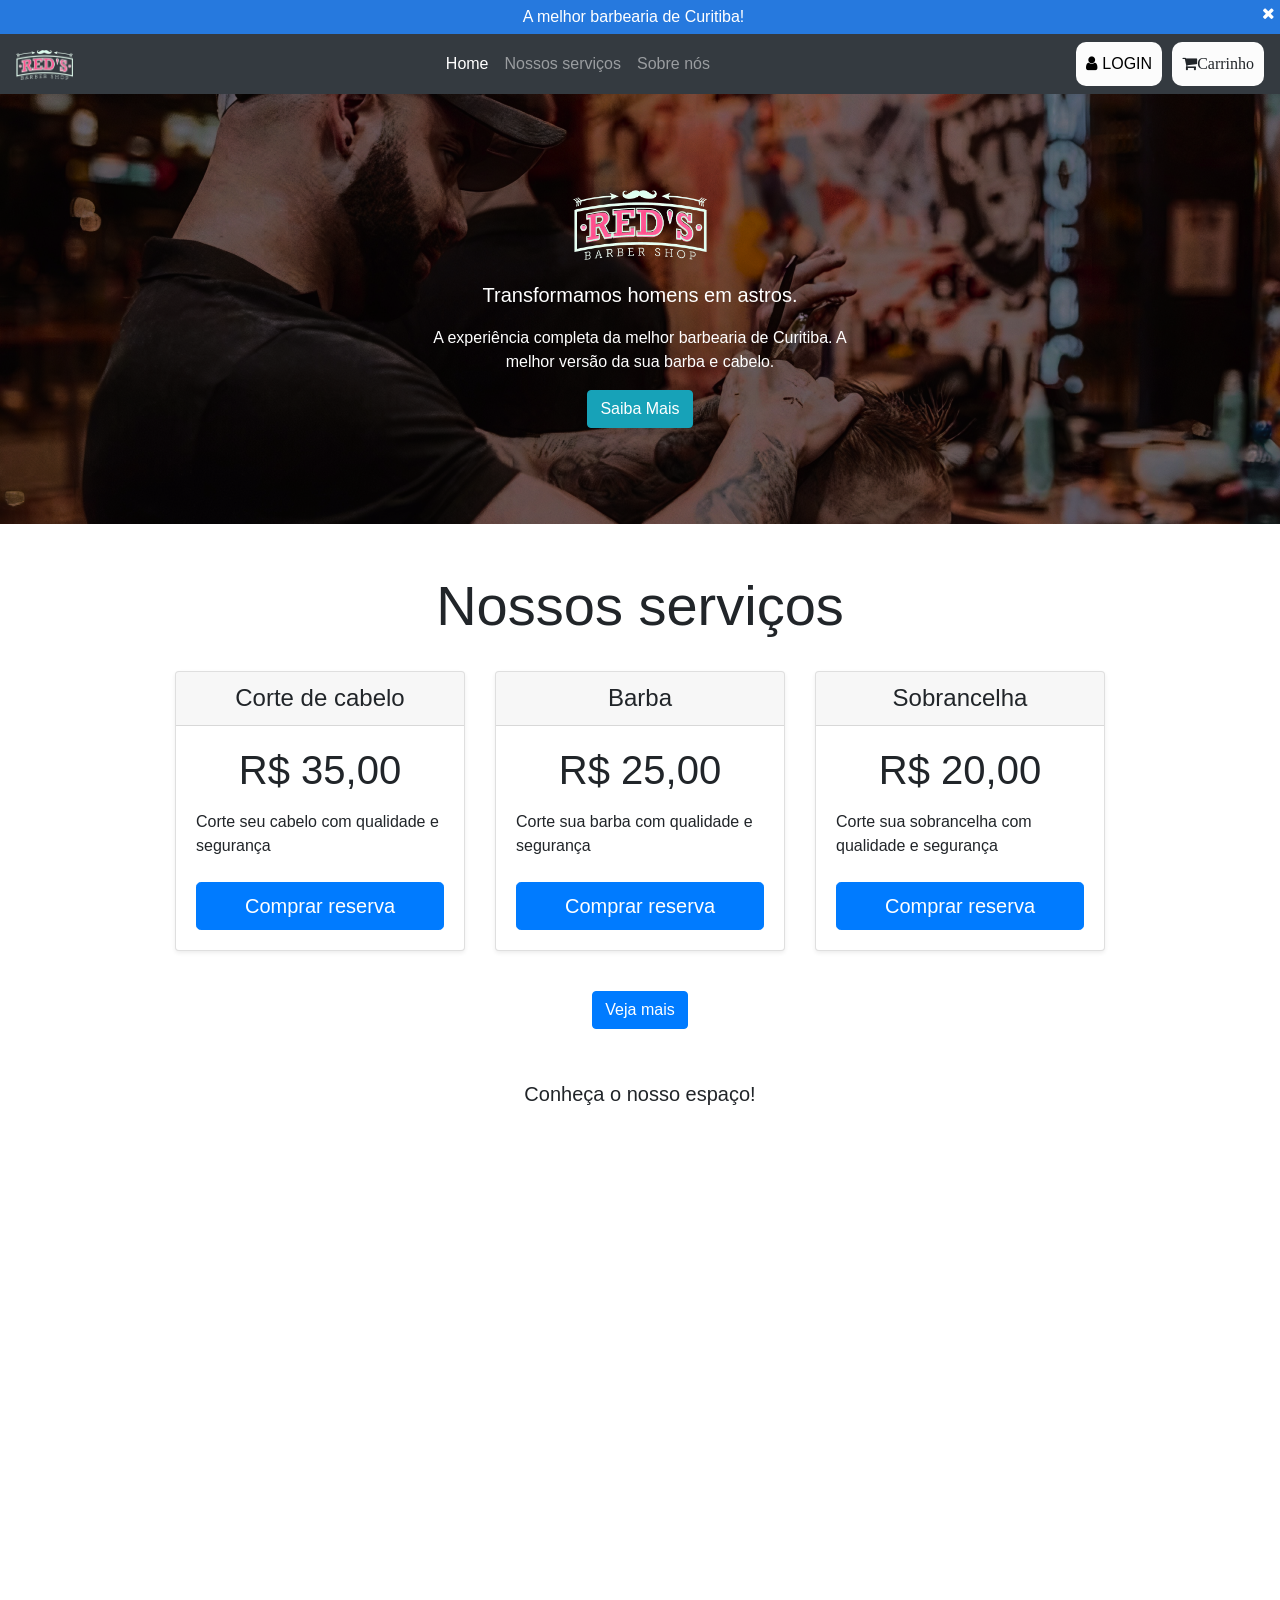
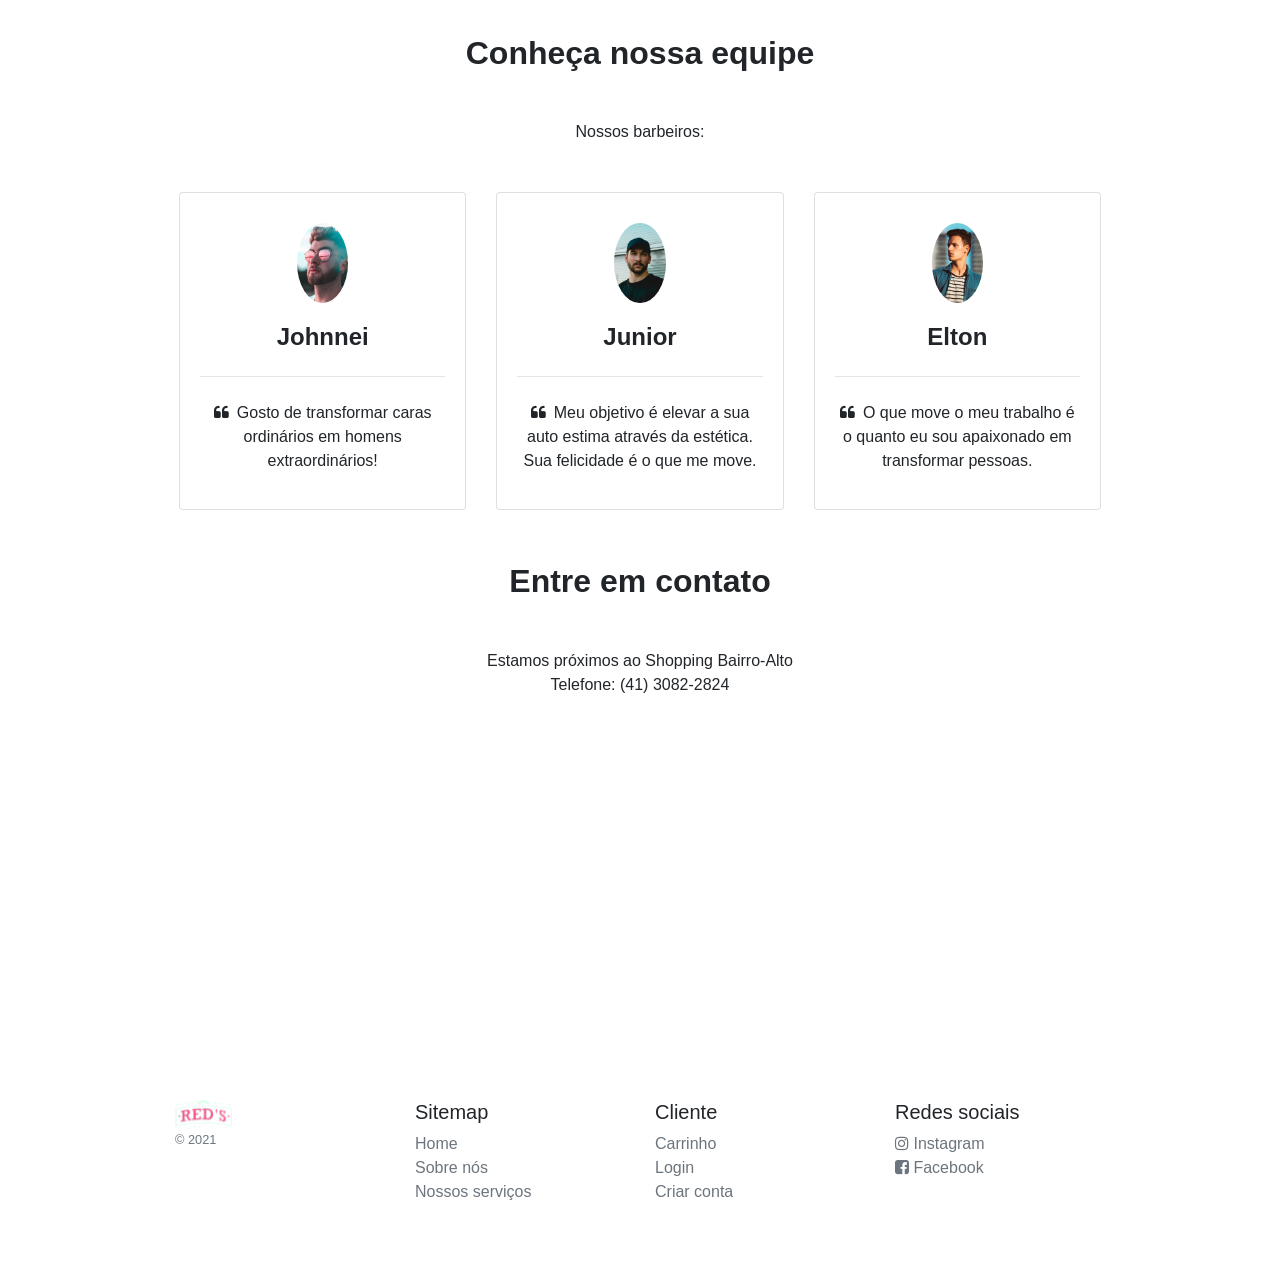
<file: index.html>
<!DOCTYPE html>
<html>

    <head>
        <meta charset="utf-8">
        <meta name="description" content="ARRUMAR DESCRICAO">
        <meta name="keywords" content="ARRUMAR KEYWORDS">
        <meta name="author" content="Felipe Waltrick e Henrique Ravazzi">
        <meta http-equiv="content-language" content="pt-br">
        <meta http-equiv="x-ua-compatible" content="ie=edge">
        <meta name="viewport" content="width=device-width, initial-scale=1">

        <title>Red's Barber Shop</title>
        <link href="img/icone.png" type="image/png" rel="icon">

        <link rel="stylesheet" href="https://cdn.jsdelivr.net/npm/bootstrap@4.5.3/dist/css/bootstrap.min.css">
        <link rel="stylesheet" href="https://cdnjs.cloudflare.com/ajax/libs/font-awesome/4.7.0/css/font-awesome.min.css">
        <link href="css/style.css" rel="stylesheet" type="text/css">
    </head>

    <body>
        <div class="slogan">A melhor barbearia de Curitiba!<i class="fa fa-times"></i></div>
        <nav class="navbar navbar-expand-lg navbar-dark bg-dark displayflexx">
            <a class="navbar-brand" href="index.html"><img src="img/logo.png" alt="logo" class="nav-logo"></a>
            <div class="collapse navbar-collapse" id="navbarNav">
                <ul class="navbar-nav meio">
                    <li class="nav-item active">
                        <a class="nav-link" href="index.html">Home</a>
                    </li>
                    <li class="nav-item">
                        <a class="nav-link" href="produtos.html">Nossos serviços</a>
                    </li>
                    <li class="nav-item">
                        <a class="nav-link" href="#">Sobre nós</a>
                    </li>
                </ul>
            </div>
            <div class="login-carrinho">
                <div class="login-btn">
                    <i class="fa fa-user"></i><a href="login.html" id="session">Login</a>
                </div>
                <div class="cart-btn">
                    <i class="fa fa-shopping-cart" id="carrinho">Carrinho</i>
                </div>
            </div>
            <button class="navbar-toggler" type="button" data-toggle="collapse" data-target="#navbarNav"
                aria-controls="navbarNav" aria-expanded="false" aria-label="Toggle navigation">
                <span class="navbar-toggler-icon"></span>
            </button>
        </nav>

        <div class="position-relative overflow-hidden p-3 p-md-5 m-md-3 text-center bg-light bg-1 text-white">
            <div class="col-md-5 p-lg-5 mx-auto my-5">
                <img src="img/logo.png" alt="logo" class="logo-index">
                <p class="lead font-weight-normal">Transformamos homens em astros.</p>
                <p>A experiência completa da melhor barbearia de Curitiba. A melhor versão da sua barba e cabelo.</p>
                <a class="btn btn-info" href="#">Saiba Mais</a>
            </div>
        </div>


        <div class="pricing-header px-3 py-3 pt-md-5 pb-md-4 mx-auto text-center">
            <h1 class="display-4">Nossos serviços</h1>
        </div>

        <div class="container align-center">
            <div class="card-deck mb-3 text-center">
                <div class="card mb-4 shadow-sm">
                    <div class="card-header">
                        <h4 class="my-0 font-weight-normal">Corte de cabelo</h4>
                    </div>
                    <div class="card-body">
                        <h1 class="card-title pricing-card-title">R$ 35,00 <small class="text-muted"></small></h1>
                        <ul class="list-unstyled mt-3 mb-4">
                            <li>Corte seu cabelo com qualidade e segurança</li>
                        </ul>
                        <a href="#" type="button" class="btn btn-lg btn-block btn-primary btn-carrinho" id="item1">Comprar
                            reserva</a>
                    </div>
                </div>
                <div class="card mb-4 shadow-sm">
                    <div class="card-header">
                        <h4 class="my-0 font-weight-normal">Barba</h4>
                    </div>
                    <div class="card-body">
                        <h1 class="card-title pricing-card-title">R$ 25,00 <small class="text-muted"></small></h1>
                        <ul class="list-unstyled mt-3 mb-4">
                            <li>Corte sua barba com qualidade e segurança</li>
                        </ul>
                        <a href="#" type="button" class="btn btn-lg btn-block btn-primary btn-carrinho" id="item2">Comprar
                            reserva</a>
                    </div>
                </div>
                <div class="card mb-4 shadow-sm">
                    <div class="card-header">
                        <h4 class="my-0 font-weight-normal">Sobrancelha</h4>
                    </div>
                    <div class="card-body">
                        <h1 class="card-title pricing-card-title">R$ 20,00 <small class="text-muted"></small></h1>
                        <ul class="list-unstyled mt-3 mb-4">
                            <li>Corte sua sobrancelha com qualidade e segurança</li>
                        </ul>
                        <a href="#" type="button" class="btn btn-lg btn-block btn-primary btn-carrinho" id="item3">Comprar
                            reserva</a>
                    </div>
                </div>
            </div>
            <a href="produtos.html" class="btn btn-primary vejaMainBtn">Veja mais</a>

            <div class="container video-content">
                <p class="lead font-weight-normal">Conheça o nosso espaço!</p>
                <iframe class="video" src="https://www.youtube.com/embed/y2qgaPNHgRc" frameborder="0"
                    allow="accelerometer; autoplay; clipboard-write; encrypted-media; gyroscope; picture-in-picture"
                    allowfullscreen>
                </iframe>
            </div>

            <section class="text-center my-5 p-1">

                <h2 class="h1-responsive font-weight-bold my-5 depo-clientes">Conheça nossa equipe</h2>
                <p class="dark-grey-text w-responsive mx-auto mb-5">Nossos barbeiros:</p>

                <div class="row">

                    <div class="col-lg-4 col-md-12 mb-lg-0 mb-4">
                        <div class="card testimonial-card">
                            <div class="card-up info-color"></div>
                            <div class="avatar mx-auto white">
                                <img src="img/johnnei.png" class="rounded-circle img-fluid">
                            </div>
                            <div class="card-body">
                                <h4 class="font-weight-bold mb-4">Johnnei</h4>
                                <hr>
                                <p class="dark-grey-text mt-4"><i class="fa fa-quote-left pr-2"></i>Gosto de transformar
                                    caras ordinários
                                    em homens extraordinários!</p>
                            </div>
                        </div>
                    </div>
                    <div class="col-lg-4 col-md-6 mb-md-0 mb-4">
                        <div class="card testimonial-card">
                            <div class="card-up blue-gradient">
                            </div>
                            <div class="avatar mx-auto white">
                                <img src="img/junior.png" class="rounded-circle img-fluid">
                            </div>
                            <div class="card-body">
                                <h4 class="font-weight-bold mb-4">Junior</h4>
                                <hr>
                                <p class="dark-grey-text mt-4"><i class="fa fa-quote-left pr-2"></i>Meu objetivo é elevar a
                                    sua auto estima
                                    através da estética. Sua felicidade é o que me move.</p>
                            </div>
                        </div>
                    </div>
                    <div class="col-lg-4 col-md-6">
                        <div class="card testimonial-card">
                            <div class="card-up indigo"></div>
                            <div class="avatar mx-auto white">
                                <img src="img/elton.png" class="rounded-circle img-fluid">
                            </div>
                            <div class="card-body">
                                <h4 class="font-weight-bold mb-4">Elton</h4>
                                <hr>
                                <p class="dark-grey-text mt-4"><i class="fa fa-quote-left pr-2"></i>O que move o meu
                                    trabalho é o quanto eu
                                    sou apaixonado em transformar pessoas.</p>
                            </div>
                        </div>
                    </div>

                </div>

        </div>

        </section>
        <div class="container mapa">
            <h2 class="h1-responsive font-weight-bold my-5">Entre em contato</h2>
            <p class="dark-grey-text w-responsive mx-auto mb-5">
                Estamos próximos ao Shopping Bairro-Alto<br>
                Telefone: (41) 3082-2824
            </p>
            <iframe
                class="maps" 
                src="https://www.google.com/maps/embed?pb=!1m14!1m8!1m3!1d14415.761282566536!2d-49.2078733!3d-25.4068082!3m2!1i1024!2i768!4f13.1!3m3!1m2!1s0x0%3A0xab688a26f85b09c4!2sMestre%20Barbeiro%20-%20Barbearia!5e0!3m2!1spt-BR!2sbr!4v1636315718986!5m2!1spt-BR!2sbr"
                style="border:0;" allowfullscreen="" aria-hidden="false" tabindex="0">
            </iframe>
        </div>
        <footer class="container py-5">
            <div class="row">
                <div class="col-12 col-md">
                    <img src="img/icone.png" alt="logo" class="logo-rodape">
                    <small class="d-block mb-3 text-muted">&copy; 2021</small>
                </div>
                <div class="col-6 col-md">
                    <h5>Sitemap</h5>
                    <ul class="list-unstyled text-small">
                        <li><a class="text-muted" href="#">Home</a></li>
                        <li><a class="text-muted" href="#">Sobre nós</a></li>
                        <li><a class="text-muted" href="#">Nossos serviços</a></li>
                    </ul>
                </div>
                <div class="col-6 col-md">
                    <h5>Cliente</h5>
                    <ul class="list-unstyled text-small">
                        <li><a class="text-muted" href="#">Carrinho</a></li>
                        <li><a class="text-muted" href="#">Login</a></li>
                        <li><a class="text-muted" href="#">Criar conta</a></li>
                    </ul>
                </div>
                <div class="col-6 col-md">
                    <h5>Redes sociais</h5>
                    <ul class="list-unstyled text-small">
                        <li><a class="text-muted" href="https://www.instagram.com/mestrebarbeiro/" target="_blank"><i
                                    class="fa fa-instagram"></i> Instagram</a></li>
                        <li><a class="text-muted" href="https://www.facebook.com/MestreBarbeiroCuritiba" target="_blank"><i
                                    class="fa fa-facebook-square"></i> Facebook</a></li>
                    </ul>
                </div>
            </div>
        </footer>
        <script src="https://code.jquery.com/jquery-3.5.1.slim.min.js"></script>
        <script src="https://cdn.jsdelivr.net/npm/popper.js@1.16.1/dist/umd/popper.min.js"></script>
        <script src="https://cdn.jsdelivr.net/npm/bootstrap@4.5.3/dist/js/bootstrap.min.js"></script>
        <script src="js/script.js"></script>
    </body>

</html>
</file>
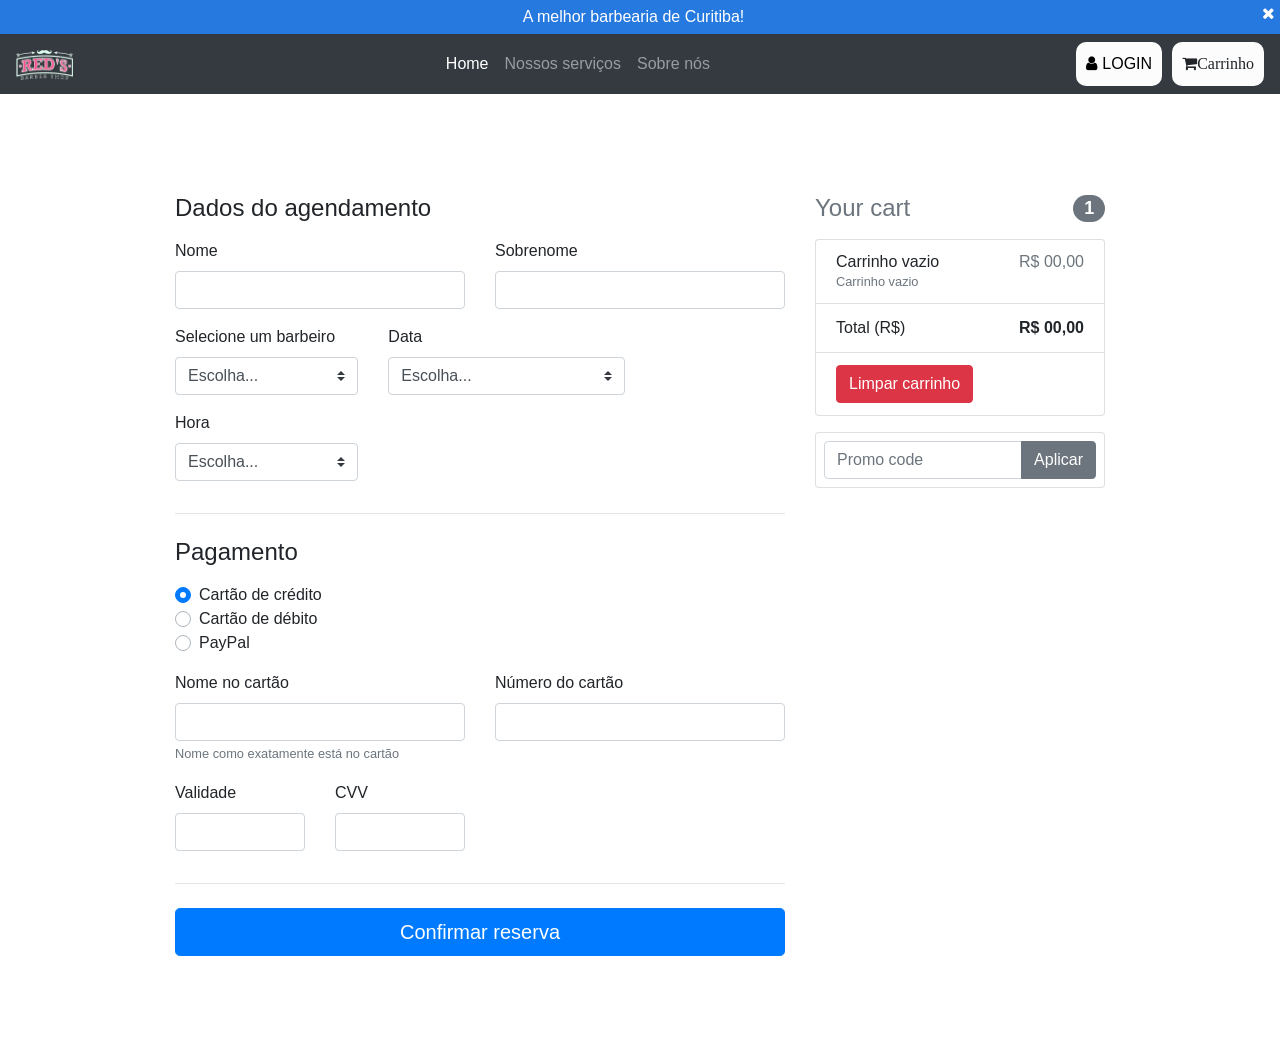
<file: carrinho.html>
<!DOCTYPE html>
<html>

    <head>
        <meta charset="utf-8">
        <meta name="description" content="ARRUMAR DESCRICAO">
        <meta name="keywords" content="ARRUMAR KEYWORDS">
        <meta name="author" content="Felipe Waltrick, Henrique Ravazzi">
        <meta http-equiv="content-language" content="pt-br">
        <meta http-equiv="x-ua-compatible" content="ie=edge">
        <meta name="viewport" content="width=device-width, initial-scale=1">

        <title>Red's Barber Shop</title>
        <link href="img/icone.png" type="image/png" rel="icon">

        <link rel="stylesheet" href="https://cdn.jsdelivr.net/npm/bootstrap@4.5.3/dist/css/bootstrap.min.css">
        <link rel="stylesheet" href="https://cdnjs.cloudflare.com/ajax/libs/font-awesome/4.7.0/css/font-awesome.min.css">
        <link href="css/style.css" rel="stylesheet" type="text/css">
    </head> 

    <body>
        <div class="slogan">A melhor barbearia de Curitiba!<i class="fa fa-times"></i></div>
        <nav class="navbar navbar-expand-lg navbar-dark bg-dark displayflexx">
            <a class="navbar-brand" href="index.html"><img src="img/logo.png" alt="logo" class="nav-logo"></a>
            <div class="collapse navbar-collapse" id="navbarNav">
                <ul class="navbar-nav meio">
                    <li class="nav-item active">
                        <a class="nav-link" href="index.html">Home</a>
                    </li>
                    <li class="nav-item">
                        <a class="nav-link" href="produtos.html">Nossos serviços</a>
                    </li>
                    <li class="nav-item">
                        <a class="nav-link" href="#">Sobre nós</a>
                    </li>
                </ul>
            </div>
            <div class="login-carrinho">
                <div class="login-btn">
                    <i class="fa fa-user"></i><a href="login.html" id="session">Login</a>
                </div>
                <div class="cart-btn">
                    <i class="fa fa-shopping-cart" id="carrinho">Carrinho</i>
                </div>
            </div>
            <button class="navbar-toggler" type="button" data-toggle="collapse" data-target="#navbarNav"
                aria-controls="navbarNav" aria-expanded="false" aria-label="Toggle navigation">
                <span class="navbar-toggler-icon"></span>
            </button>
        </nav>


        <div class="container pagamento-container">
            <div class="compraConfirmadaDiv">Sua reserva foi concluída com sucesso!</div>
            <div class="row formularioCarrinho">
                <div class="col-md-4 order-md-2 mb-4">
                    <h4 class="d-flex justify-content-between align-items-center mb-3">
                        <span class="text-muted">Your cart</span>
                        <span class="badge badge-secondary badge-pill">1</span>
                    </h4>
                    <ul class="list-group mb-3">
                        <li class="list-group-item d-flex justify-content-between lh-condensed">
                            <div>
                                <h6 class="my-0 nome-produto">Carrinho vazio</h6>
                                <small class="text-muted nome-desc">Descrição do item</small>
                            </div>
                            <span class="text-muted nome-preco">R$ 00,00</span>
                        </li>
                        <li class="list-group-item d-flex justify-content-between">
                            <span>Total (R$)</span>
                            <strong class="nome-preco">R$ 00,00</strong>
                        </li>
                        <li class="list-group-item d-flex justify-content-between">
                            <strong>
                                <button class="btn btn-danger limpar-carrinho">Limpar carrinho</button>
                            </strong>
                        </li>
                    </ul>

                    <form class="card p-2">
                        <div class="input-group">
                            <input type="text" class="form-control" placeholder="Promo code">
                            <div class="input-group-append">
                                <button type="submit" class="btn btn-secondary">Aplicar</button>
                            </div>
                        </div>
                    </form>
                </div>
                <div class="col-md-8 order-md-1">
                    <h4 class="mb-3">Dados do agendamento</h4>
                    <form>
                        <div class="row">
                            <div class="col-md-6 mb-3">
                                <label for="firstName">Nome</label>
                                <input type="text" class="form-control" id="firstName" placeholder="" value="">
                            </div>
                            <div class="col-md-6 mb-3">
                                <label for="lastName">Sobrenome</label>
                                <input type="text" class="form-control" id="lastName" placeholder="" value="">
                            </div>
                        </div>
                        <div class="row">
                            <div class="col-md-4 mb-3">
                                <label for="state">Selecione um barbeiro</label>
                                <select class="custom-select d-block w-100" id="state">
                                    <option value="">Escolha...</option>
                                    <option>Johnnei</option>
                                    <option>Junior</option>
                                    <option>Elton</option>
                                </select>
                            </div>
                            <div class="col-md-5 mb-3">
                                <label for="country">Data</label>
                                <select class="custom-select d-block w-100" id="country">
                                    <option value="">Escolha...</option>
                                    <option>08/11/21</option>
                                    <option>09/11/21</option>
                                    <option>10/11/21</option>
                                    <option>11/11/21</option>
                                    <option>12/11/21</option>
                                </select>
                            </div>
                            <div class="col-md-4 mb-3">
                                <label for="state">Hora</label>
                                <select class="custom-select d-block w-100" id="state">
                                    <option value="">Escolha...</option>
                                    <option>09:30</option>
                                    <option>10:30</option>
                                    <option>11:30</option>
                                    <option>13:30</option>
                                    <option>14:30</option>
                                    <option>15:30</option>
                                </select>
                            </div>
                        </div>
                        <hr class="mb-4">

                        <h4 class="mb-3">Pagamento</h4>

                        <div class="d-block my-3">
                            <div class="custom-control custom-radio">
                                <input id="credit" name="paymentMethod" type="radio" class="custom-control-input" checked>
                                <label class="custom-control-label" for="credit">Cartão de crédito</label>
                            </div>
                            <div class="custom-control custom-radio">
                                <input id="debit" name="paymentMethod" type="radio" class="custom-control-input">
                                <label class="custom-control-label" for="debit">Cartão de débito</label>
                            </div>
                            <div class="custom-control custom-radio">
                                <input id="paypal" name="paymentMethod" type="radio" class="custom-control-input">
                                <label class="custom-control-label" for="paypal">PayPal</label>
                            </div>
                        </div>
                        <div class="row">
                            <div class="col-md-6 mb-3">
                                <label for="cc-name">Nome no cartão</label>
                                <input type="text" class="form-control" id="cc-name" placeholder="">
                                <small class="text-muted">Nome como exatamente está no cartão</small>
                            </div>
                            <div class="col-md-6 mb-3">
                                <label for="cc-number">Número do cartão</label>
                                <input type="text" class="form-control" id="cc-number" placeholder="">
                            </div>
                        </div>
                        <div class="row">
                            <div class="col-md-3 mb-3">
                                <label for="cc-expiration">Validade</label>
                                <input type="text" class="form-control" id="cc-expiration" placeholder="">
                            </div>
                            <div class="col-md-3 mb-3">
                                <label for="cc-cvv">CVV</label>
                                <input type="text" class="form-control" id="cc-cvv" placeholder="">
                            </div>
                        </div>
                        <hr class="mb-4">
                        <a href="#" class="btn btn-primary btn-lg btn-block confirmaCompra">Confirmar reserva</a>
                    </form>
                </div>
            </div>
        </div>

        <script src="https://code.jquery.com/jquery-3.5.1.slim.min.js"></script>
        <script src="https://cdn.jsdelivr.net/npm/popper.js@1.16.1/dist/umd/popper.min.js"></script>
        <script src="https://cdn.jsdelivr.net/npm/bootstrap@4.5.3/dist/js/bootstrap.min.js"></script>
        <script src="js/script.js"></script> 
    </body>


</html>
</file>
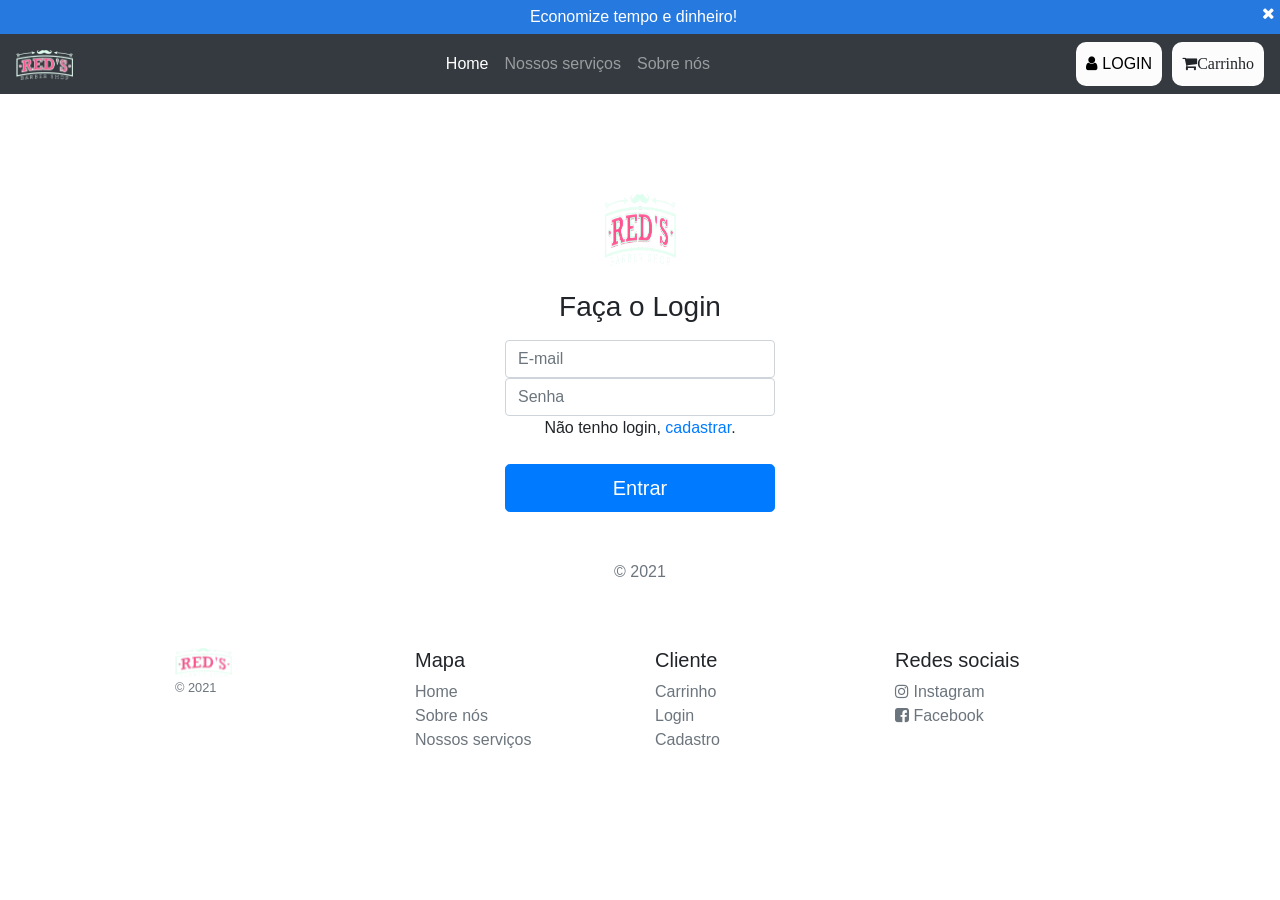
<file: login.html>
<!DOCTYPE html>
<html>

    <head>
        <meta charset="utf-8">
        <meta name="description" content="ARRUMAR DESCRICAO">
        <meta name="keywords" content="ARRUMAR KEYWORDS">
        <meta name="author" content="Felipe Waltrick e Henrique Ravazzi ">
        <meta http-equiv="content-language" content="pt-br">
        <meta http-equiv="x-ua-compatible" content="ie=edge">
        <meta name="viewport" content="width=device-width, initial-scale=1">

        <title>Red's Barber Shop</title>
        <link href="img/icone.png" type="image/png" rel="icon">

        <link rel="stylesheet" href="https://cdn.jsdelivr.net/npm/bootstrap@4.5.3/dist/css/bootstrap.min.css">
        <link rel="stylesheet" href="https://cdnjs.cloudflare.com/ajax/libs/font-awesome/4.7.0/css/font-awesome.min.css">
        <link href="css/style.css" rel="stylesheet" type="text/css">
    </head>

    <body>
        <div class="slogan">Economize tempo e dinheiro! <i class="fa fa-times"></i></div>
        <nav class="navbar navbar-expand-lg navbar-dark bg-dark displayflexx">
            <a class="navbar-brand" href="index.html"><img src="img/logo.png" alt="logo" class="nav-logo"></a>
            <div class="collapse navbar-collapse" id="navbarNav">
                <ul class="navbar-nav meio">
                    <li class="nav-item active">
                        <a class="nav-link" href="index.html">Home</a>
                    </li>
                    <li class="nav-item">
                        <a class="nav-link" href="produtos.html">Nossos serviços</a>
                    </li>
                    <li class="nav-item">
                        <a class="nav-link" href="#">Sobre nós</a>
                    </li>
                </ul>
            </div>
            <div class="login-carrinho">
                <div class="login-btn">
                    <i class="fa fa-user"></i><a href="login.html" id="session">Login</a>
                </div>
                <div class="cart-btn">
                    <i class="fa fa-shopping-cart" id="carrinho">Carrinho</i>
                </div>
            </div>
            <button class="navbar-toggler" type="button" data-toggle="collapse" data-target="#navbarNav"
                aria-controls="navbarNav" aria-expanded="false" aria-label="Toggle navigation">
                <span class="navbar-toggler-icon"></span>
            </button>
        </nav>


        <div class="container container-login" id="loginForm">
            <form class="form-signin">
                <img class="mb-4" src="img/icone.png" alt="" width="72" height="72">
                <h1 class="h3 mb-3 font-weight-normal">Faça o Login</h1>
                <input type="email" id="email" class="form-control" placeholder="E-mail" required>

                <input type="password" id="senha" class="form-control" placeholder="Senha" required>

                <div class="checkbox mb-3">
                    <label>
                        Não tenho login, <a href="#" id="cadastrarDisplay">cadastrar</a>.
                    </label>
                </div>
                <button class="btn btn-lg btn-primary btn-block" id="logar">Entrar</button>
                <p class="mt-5 mb-3 text-muted">&copy; 2021</p>
            </form>
        </div>

        <div class="container container-login" id="cadastroForm">
            <form class="form-signin">
                <img class="mb-4" src="img/icone.png" alt="" width="72" height="72">
                <h1 class="h3 mb-3 font-weight-normal">Realize o Cadastro</h1>

                <input type="email" id="emailCad" class="form-control" placeholder="E-mail" required>

                <input type="password" id="senhaCad" class="form-control" placeholder="Senha" required>
                
                <input type="password" id="confirmaCad" class="form-control" placeholder="Confirmar senha" required>
                
                <div class="checkbox mb-3">
                <label>
                    Já tenho login, <a href="#" id="loginDisplay">logar</a>
                </label>
                </div>
                <button class="btn btn-lg btn-primary btn-block" id="cadastrar">Cadastrar</button>
                <p class="mt-5 mb-3 text-muted">&copy; 2021</p>
            </form>
        </div>




        <footer class="container py-5">
            <div class="row">
                <div class="col-12 col-md">
                    <img src="img/icone.png" alt="logo" class="logo-rodape">
                    <small class="d-block mb-3 text-muted">&copy; 2021</small>
                </div>
                <div class="col-6 col-md">
                    <h5>Mapa</h5>
                    <ul class="list-unstyled text-small">
                        <li><a class="text-muted" href="#">Home</a></li>
                        <li><a class="text-muted" href="#">Sobre nós</a></li>
                        <li><a class="text-muted" href="#">Nossos serviços</a></li>
                    </ul>
                </div>
                <div class="col-6 col-md">
                    <h5>Cliente</h5>
                    <ul class="list-unstyled text-small">
                        <li><a class="text-muted" href="#">Carrinho</a></li>
                        <li><a class="text-muted" href="#">Login</a></li>
                        <li><a class="text-muted" href="#">Cadastro</a></li>
                    </ul>
                </div>
                <div class="col-6 col-md">
                    <h5>Redes sociais</h5>
                    <ul class="list-unstyled text-small">
                        <li><a class="text-muted" href="https://www.instagram.com/mestrebarbeiro/" target="_blank"><i
                                    class="fa fa-instagram"></i> Instagram</a></li>
                        <li><a class="text-muted" href="https://www.facebook.com/MestreBarbeiroCuritiba" target="_blank"><i
                                    class="fa fa-facebook-square"></i> Facebook</a></li>
                    </ul>
                </div>
            </div>
        </footer>
        <script src="https://code.jquery.com/jquery-3.5.1.slim.min.js"></script>
        <script src="https://cdn.jsdelivr.net/npm/popper.js@1.16.1/dist/umd/popper.min.js"></script>
        <script src="https://cdn.jsdelivr.net/npm/bootstrap@4.5.3/dist/js/bootstrap.min.js"></script>
        <script src="js/script.js"></script>
    </body>

</html>
</file>
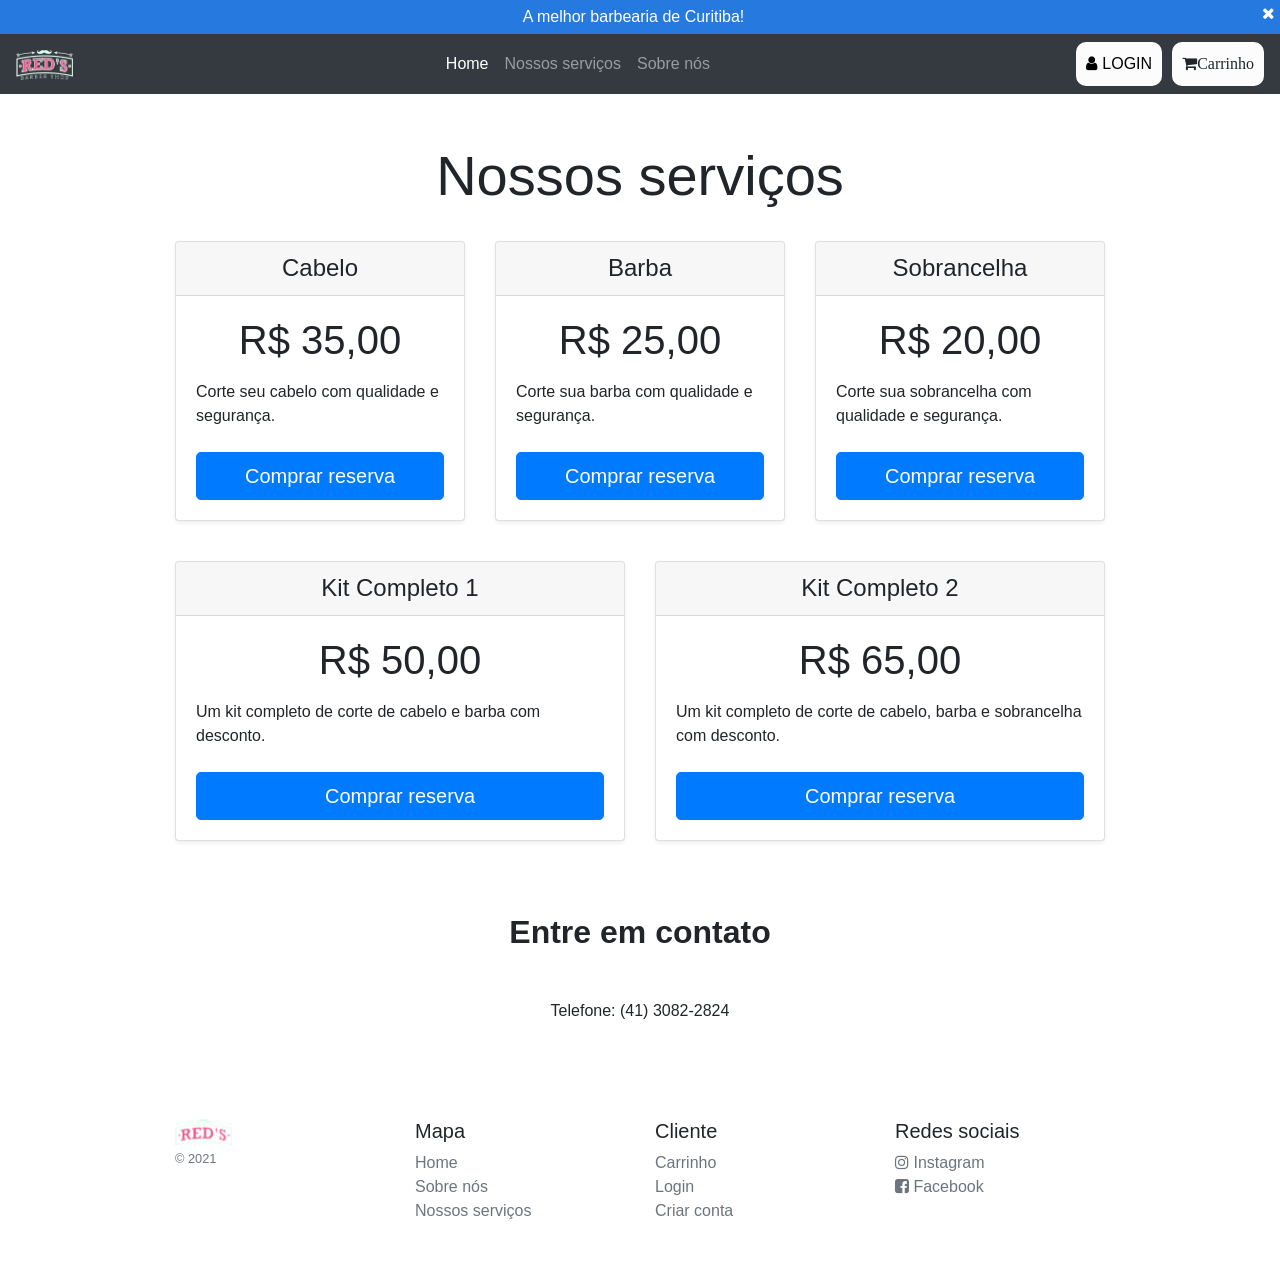
<file: produtos.html>
<!DOCTYPE html>
<html>

    <head>
        <meta charset="utf-8">
        <meta name="description" content="ARRUMAR DESCRICAO">
        <meta name="keywords" content="ARRUMAR KEYWORDS">
        <meta name="author" content="Felipe Waltrick e Henrique Ravazzi">
        <meta http-equiv="content-language" content="pt-br">
        <meta http-equiv="x-ua-compatible" content="ie=edge">
        <meta name="viewport" content="width=device-width, initial-scale=1">

        <title>Red's Barber Shop</title>
        <link href="img/icone.png" type="image/png" rel="icon">

        <link rel="stylesheet" href="https://cdn.jsdelivr.net/npm/bootstrap@4.5.3/dist/css/bootstrap.min.css">
        <link rel="stylesheet" href="https://cdnjs.cloudflare.com/ajax/libs/font-awesome/4.7.0/css/font-awesome.min.css">
        <link href="css/style.css" rel="stylesheet" type="text/css">
    </head>

    <body>
        <div class="slogan">A melhor barbearia de Curitiba!<i class="fa fa-times"></i></div>
        <nav class="navbar navbar-expand-lg navbar-dark bg-dark displayflexx">
            <a class="navbar-brand" href="index.html"><img src="img/logo.png" alt="logo" class="nav-logo"></a>
            <div class="collapse navbar-collapse" id="navbarNav">
                <ul class="navbar-nav meio">
                    <li class="nav-item active">
                        <a class="nav-link" href="index.html">Home</a>
                    </li>
                    <li class="nav-item">
                        <a class="nav-link" href="produtos.html">Nossos serviços</a>
                    </li>
                    <li class="nav-item">
                        <a class="nav-link" href="#">Sobre nós</a>
                    </li>
                </ul>
            </div>
            <div class="login-carrinho">
                <div class="login-btn">
                    <i class="fa fa-user"></i><a href="login.html" id="session">Login</a>
                </div>
                <div class="cart-btn">
                    <i class="fa fa-shopping-cart" id="carrinho">Carrinho</i>
                </div>
            </div>
            <button class="navbar-toggler" type="button" data-toggle="collapse" data-target="#navbarNav"
                aria-controls="navbarNav" aria-expanded="false" aria-label="Toggle navigation">
                <span class="navbar-toggler-icon"></span>
            </button>
        </nav>



        <div class="pricing-header px-3 py-3 pt-md-5 pb-md-4 mx-auto text-center">
            <h1 class="display-4">Nossos serviços</h1>
        </div>

        <div class="container align-center">
            <div class="card-deck mb-3 text-center">
                <div class="card mb-4 shadow-sm">
                    <div class="card-header">
                        <h4 class="my-0 font-weight-normal">Cabelo</h4>
                    </div>
                    <div class="card-body">
                        <h1 class="card-title pricing-card-title">R$ 35,00</h1>
                        <ul class="list-unstyled mt-3 mb-4">
                            <li>Corte seu cabelo com qualidade e segurança.</li>
                        </ul>
                        <a href="#" type="button" class="btn btn-lg btn-block btn-primary btn-carrinho" id="item1">Comprar reserva</a>
                    </div>
                </div>
                <div class="card mb-4 shadow-sm">
                    <div class="card-header">
                        <h4 class="my-0 font-weight-normal">Barba</h4>
                    </div>
                    <div class="card-body">
                        <h1 class="card-title pricing-card-title">R$ 25,00</h1>
                        <ul class="list-unstyled mt-3 mb-4">
                            <li>Corte sua barba com qualidade e segurança.</li>
                        </ul>
                        <a href="#" type="button" class="btn btn-lg btn-block btn-primary btn-carrinho" id="item2">Comprar reserva</a>
                    </div>
                </div>
                <div class="card mb-4 shadow-sm">
                    <div class="card-header">
                        <h4 class="my-0 font-weight-normal">Sobrancelha</h4>
                    </div>
                    <div class="card-body">
                        <h1 class="card-title pricing-card-title">R$ 20,00 </h1>
                        <ul class="list-unstyled mt-3 mb-4">
                            <li>Corte sua sobrancelha com qualidade e segurança.</li>
                        </ul>
                        <a href="#" type="button" class="btn btn-lg btn-block btn-primary btn-carrinho" id="item4">Comprar reserva</a>
                    </div>
                </div>
            </div>
            <div class="card-deck mb-3 text-center">
                <div class="card mb-4 shadow-sm">
                    <div class="card-header">
                        <h4 class="my-0 font-weight-normal">Kit Completo 1</h4>
                    </div>
                    <div class="card-body">
                        <h1 class="card-title pricing-card-title">R$ 50,00</h1>
                        <ul class="list-unstyled mt-3 mb-4">
                            <li>Um kit completo de corte de cabelo e barba com desconto.</li>
                        </ul>
                        <a href="#" type="button" class="btn btn-lg btn-block btn-primary btn-carrinho" id="item3">Comprar reserva</a>
                    </div>
                </div>
                <div class="card mb-4 shadow-sm">
                    <div class="card-header">
                        <h4 class="my-0 font-weight-normal">Kit Completo 2</h4>
                    </div>
                    <div class="card-body">
                        <h1 class="card-title pricing-card-title">R$ 65,00</h1>
                        <ul class="list-unstyled mt-3 mb-4">
                            <li>Um kit completo de corte de cabelo, barba e sobrancelha com desconto.</li>
                        </ul>
                        <a href="#" type="button" class="btn btn-lg btn-block btn-primary btn-carrinho" id="item3">Comprar reserva</a>
                    </div>
                </div>
                
            </div>
        </div>


        <div class="container mapa">
            <h2 class="h1-responsive font-weight-bold my-5">Entre em contato</h2>

            <p class="dark-grey-text w-responsive mx-auto mb-5">
                Telefone: (41) 3082-2824
            </p>
        </div>
        <footer class="container py-5">
            <div class="row">
                <div class="col-12 col-md">
                    <img src="img/icone.png" alt="logo" class="logo-rodape">
                    <small class="d-block mb-3 text-muted">&copy; 2021</small>
                </div>
                <div class="col-6 col-md">
                    <h5>Mapa</h5>
                    <ul class="list-unstyled text-small">
                        <li><a class="text-muted" href="#">Home</a></li>
                        <li><a class="text-muted" href="#">Sobre nós</a></li>
                        <li><a class="text-muted" href="#">Nossos serviços</a></li>
                    </ul>
                </div>
                <div class="col-6 col-md">
                    <h5>Cliente</h5>
                    <ul class="list-unstyled text-small">
                        <li><a class="text-muted" href="#">Carrinho</a></li>
                        <li><a class="text-muted" href="#">Login</a></li>
                        <li><a class="text-muted" href="#">Criar conta</a></li>
                    </ul>
                </div>
                <div class="col-6 col-md">
                    <h5>Redes sociais</h5>
                    <ul class="list-unstyled text-small">
                        <li><a class="text-muted" href="https://www.instagram.com/mestrebarbeiro/" target="_blank"><i
                                    class="fa fa-instagram"></i> Instagram</a></li>
                        <li><a class="text-muted" href="https://www.facebook.com/MestreBarbeiroCuritiba" target="_blank"><i
                                    class="fa fa-facebook-square"></i> Facebook</a></li>
                    </ul>
                </div>
            </div>
        </footer>
        <script src="https://code.jquery.com/jquery-3.5.1.slim.min.js"></script>
        <script src="https://cdn.jsdelivr.net/npm/popper.js@1.16.1/dist/umd/popper.min.js"></script>
        <script src="https://cdn.jsdelivr.net/npm/bootstrap@4.5.3/dist/js/bootstrap.min.js"></script>
        <script src="js/script.js"></script>
    </body>

</html>
</file>
<file: css/style.css>
.container {
    max-width: 960px;
  }
  

  
  .product-device {
    position: absolute;
    right: 10%;
    bottom: -30%;
    width: 300px;
    height: 540px;
    background-color: #333;
    border-radius: 21px;
    -webkit-transform: rotate(30deg);
    transform: rotate(30deg);
  }
  
  .product-device::before {
    position: absolute;
    top: 10%;
    right: 10px;
    bottom: 10%;
    left: 10px;
    content: "";
    background-color: rgba(255, 0, 0, 0.1);
    border-radius: 5px;
  }
  
  .product-device-2 {
    top: -25%;
    right: auto;
    bottom: 0;
    left: 5%;
    background-color: #e5e5e5;
  }
  
  
  /*
   * Extra utilities
   */
  
  .flex-equal > * {
    -ms-flex: 1;
    flex: 1;
  }
  @media (min-width: 768px) {
    .flex-md-equal > * {
      -ms-flex: 1;
      flex: 1;
    }
    .bd-placeholder-img-lg {
        font-size: 3.5rem;
      }
  }
  
.overflow-hidden { 
      overflow: hidden; 
}

  .bd-placeholder-img {
    font-size: 1.125rem;
    text-anchor: middle;
    -webkit-user-select: none;
    -moz-user-select: none;
    -ms-user-select: none;
    user-select: none;
  }

  .list-unstyled{
      text-align: left;
  }
 
  .logo-rodape{
      height: 30px;
  }
  .nav-logo{
    height: 30px;
  }

  .slogan{
      text-align: center;
      background-color: #2679de;
      color: white;
      padding: 5px;
  }

  .video{
      margin: 0 auto;
      width: 100%;
      height: 400px;
  }

  .video-content{
      text-align: center;
      padding: 50px;
  }
  .avatar img{
      height: 80px;
      margin-top: 30px;
  }

  .mapa{
      text-align: center;
  }
  .fa-times{
    float: right;
    cursor: pointer;
  }

  .meio{
    margin: 0 auto;
  }
  .displayflexx{
    display: flex;
    justify-content: space-between;
  }

  .login-carrinho{
    display: flex;
  }

  .login-btn, .cart-btn{
    background-color: #fcfcfc;
    border-radius: 10px;
    padding: 10px;
    cursor: pointer;
    margin-left: 10px;
  }

  .bg-1{
    background-image: url(../img/bg1.png);
    background-attachment: fixed;
    padding: 0 !important;
    margin: 0 !important;
  }
 
  .logo-index{
    height: 70px;
    margin-bottom: 20px;
  }

  .lh-condensed { line-height: 1.25; }

  .pagamento-container{
    margin-top: 100px;
    margin-bottom: 100px;
  }

  .fa-user{
    color: black !important;
    margin-right: 5px;
  }

  .container-login{
    text-align: center;
    width: 300px;
    margin-top: 100px;
  }

  .container-sucesso{
    display: none;
    margin: 100px;
    font-weight: bold;
    font-size: 20px;
  }

  #cadastroForm{
    display: none;
  }

  .align-center{
    text-align: center;
  }

  .login-btn a{
    color: black;
  }

  .compraConfirmadaDiv{
    display: none;
    font-size: 20px;
    font-weight: bold;
  }

  .maps{
    width: 100%;
    height: 300px;
  }

  .depo-clientes{
    margin-top: 0px !important;
  }
</file>
